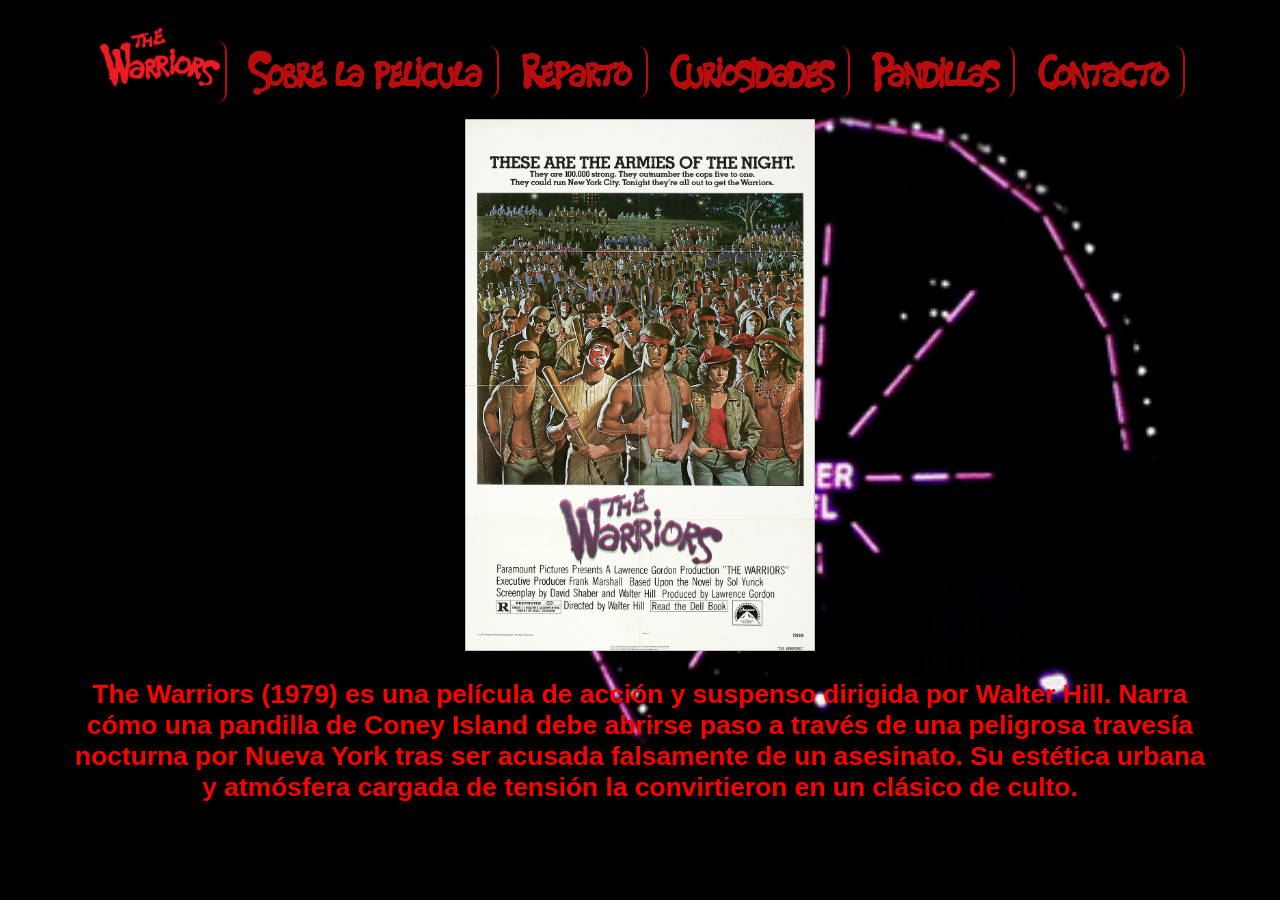
<file: index.html>
<!DOCTYPE html>
<html lang="es">
<head>
    <meta charset="UTF-8">
    <title>The warriors 1979</title>

    <link rel="icon" type="image/png" href="./Icons/the-warriors-seeklogo.png">
    
    <link rel="stylesheet" href="./css/Fondo.css">
    <link rel="stylesheet" href="./css/General.css">
    <link rel="stylesheet" href="./css/Vinculos.css">
    <link rel="stylesheet" href="./css/Fuente.css">

</head>
<body class="index">
        <header>
        <nav>
            <a class="home" href="./index.html"><img src="./Icons/the-warriors-seeklogo.png" alt="warriors" title="Home" height= "60px" /></a>
            <a href="./Sobre_la_pelicula.html">Sobre la pelicula</a>
            <a href="./Page/reparto.html">Reparto</a>
            <a href="./Page/Curiosidades.html">Curiosidades</a>
            <a href="./Page/Pandillas.html">Pandillas</a>
            <a href="./Page/Contacto.html">Contacto</a>
        </nav>
    </header>
   <main class="portada">
<figure>
    <img src="./img/Portada.jpg"alt="the warriors"/>
      <figcaption>
       The Warriors (1979) es una película de acción y suspenso dirigida por <strong>Walter Hill</strong>. Narra cómo una pandilla de Coney Island debe abrirse paso a través de una peligrosa travesía nocturna por Nueva York tras ser acusada falsamente de un asesinato. Su estética urbana y atmósfera cargada de tensión la convirtieron en un clásico de culto.
      </figcaption>
      </figure>
    
    
    </main>

</body>

</html>
</file>
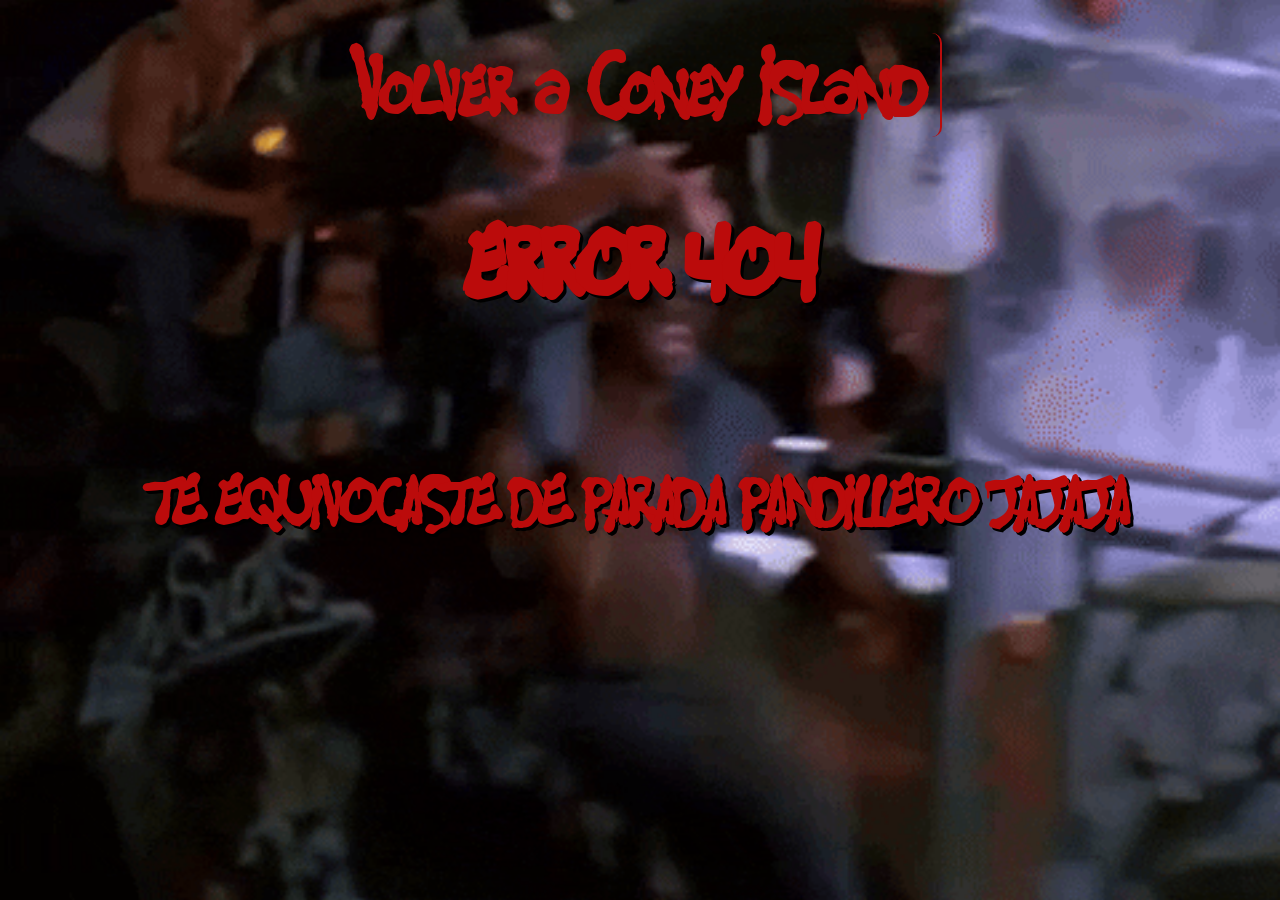
<file: error 404.html>
<!DOCTYPE html>
<html lang="es">
<head>
    <meta charset="UTF-8">
    <title>The Warriors - Error 404</title>
    
    <link rel="icon" type="image/png" href="../Icons/the-warriors-seeklogo.png">

    <link rel="stylesheet" href="./css/General.css">
    <link rel="stylesheet" href="./css/Fuente.css">
    <link rel="stylesheet" href="./css/Fondo.css">
    <link rel="stylesheet" href="./css/Vinculos.css">
</head>
<body class="error"> 
    <header>
        <nav>
            <a href="./index.html">Volver a Coney Island</a>

        </nav>
    </header>

    <h1 >ERROR 404</h1>

    <main>
        
        <div class="frase-error">
            <p >TE EQUIVOCASTE DE PARADA PANDILLERO JAJAJA</p>
        </div>
    </main>

</body>
</html>
</file>
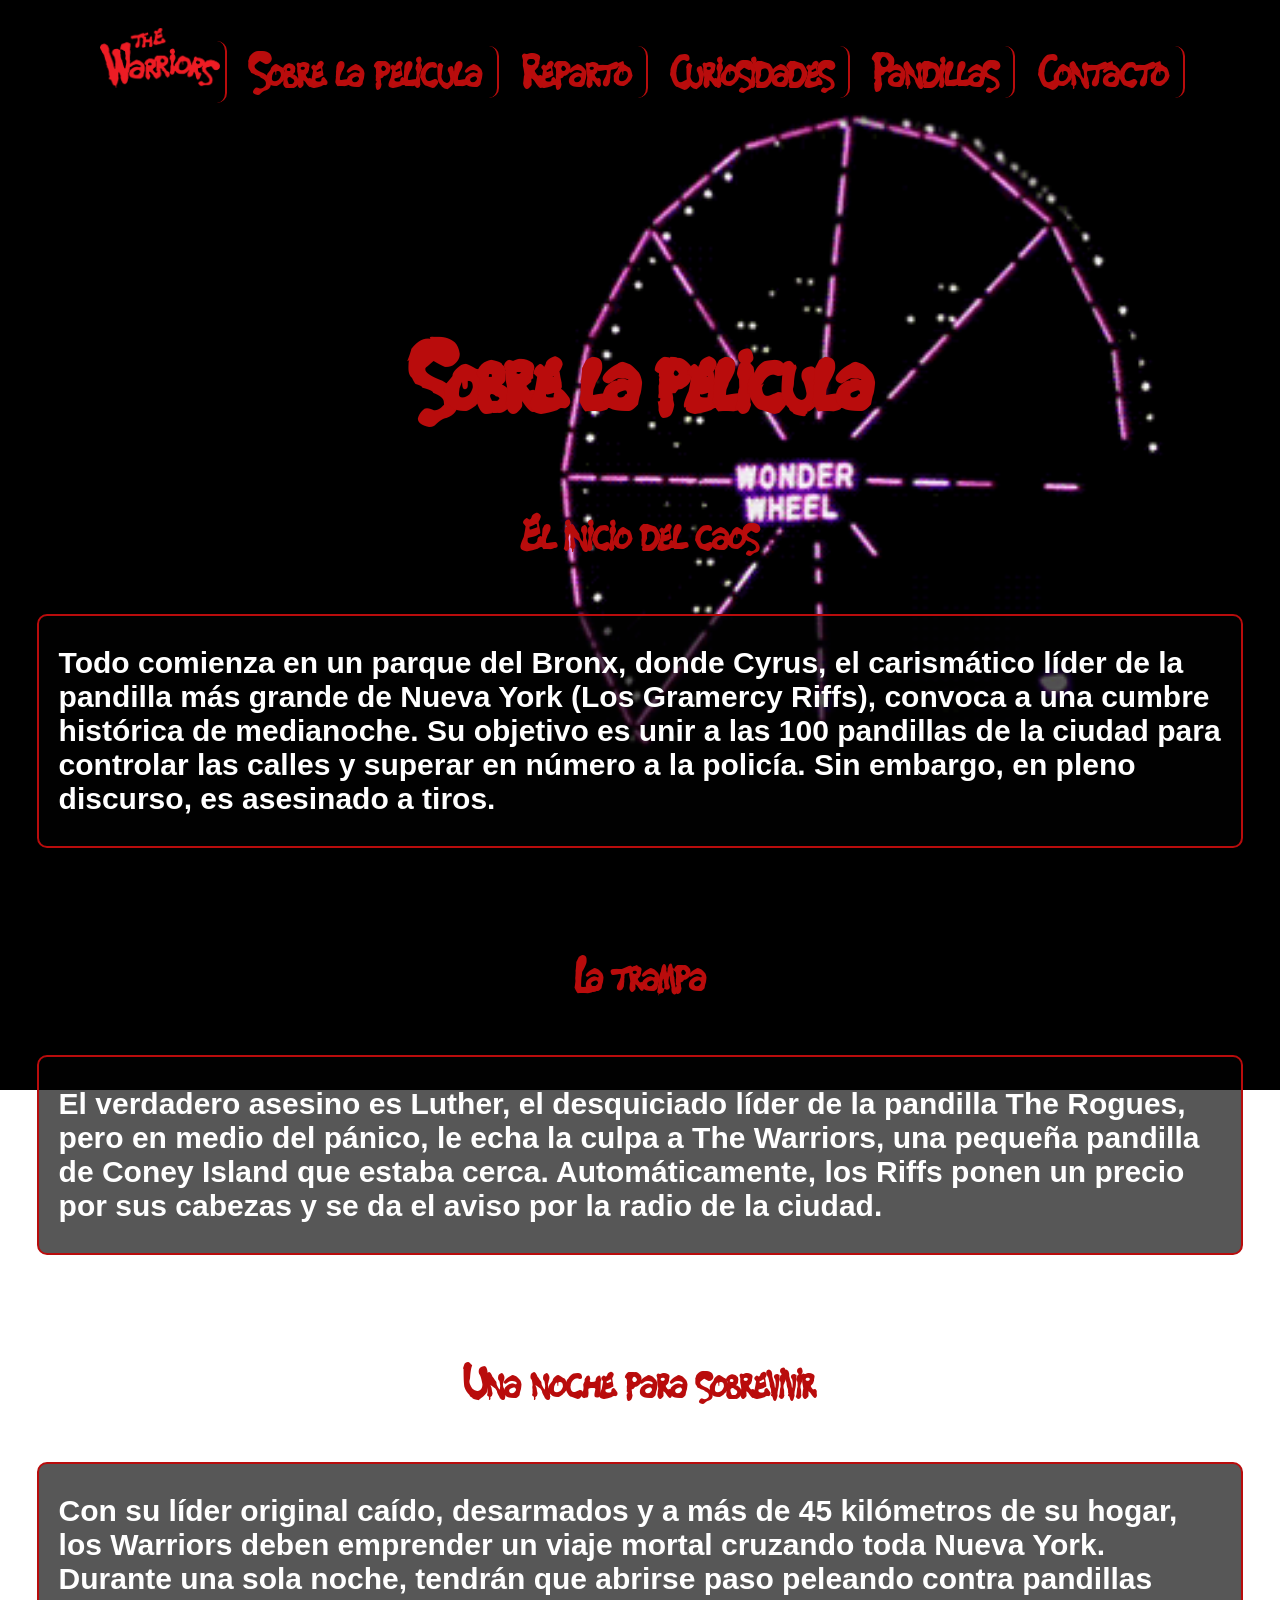
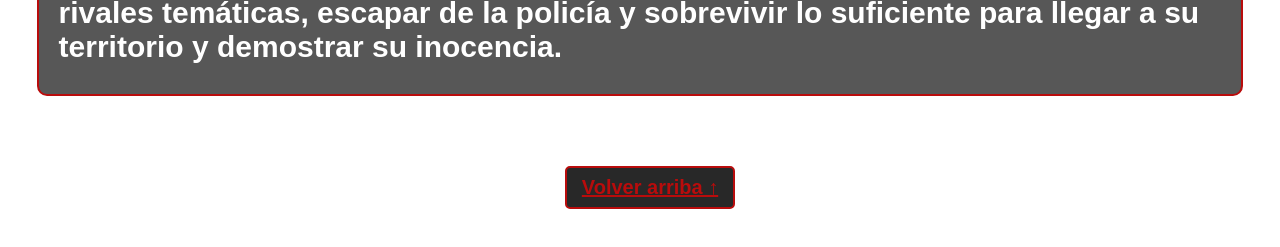
<file: Sobre_la_pelicula.html>
<!DOCTYPE html>
<html lang="es">
<head>
    <meta charset="UTF-8">
    <title>Sobre la pelicula</title>
    
    <link rel="icon" type="image/png" href="./Icons/the-warriors-seeklogo.png">
    
    <link rel="stylesheet" href="css/General.css">
    <link rel="stylesheet" href="css/Vinculos.css"> 
    <link rel="stylesheet" href="css/Fondo.css"> 
    <link rel="stylesheet" href="css/Fuente.css">
</head>
<body  id="arriba" class="sobre-la-pelicula">
    <header class="barra">
        <nav>  
            <a class="home" href="./index.html"><img src="./Icons/the-warriors-seeklogo.png" alt="warriors" title="Home" height= "60px" /></a>  
            <a href="./Sobre_la_pelicula.html">Sobre la pelicula</a>
            <a href="./Page/reparto.html">Reparto</a>
            <a href="./Page/Curiosidades.html">Curiosidades</a>
            <a href="./Page/Pandillas.html">Pandillas</a>
            <a href="./Page/Contacto.html">Contacto</a>
        </nav>

        <iframe data-testid="embed-iframe" style="border-radius:12px" src="https://open.spotify.com/embed/playlist/4K9Ky0zs8RF0v8mo9aN4bH?utm_source=generator&theme=1&autoplay=1" width="100%" height="150" frameBorder="0" allowfullscreen="" allow="autoplay; clipboard-write; encrypted-media; fullscreen; picture-in-picture" loading="lazy"></iframe>

    </header>
    <h1>Sobre la pelicula</h1>

    <main>
       <section > 
            <div class="subtitulos">
                <p>El inicio del caos</p>
            </div>
        
            <div class="horizontal">
                <p>Todo comienza en un parque del Bronx, donde Cyrus, el carismático líder de la pandilla más grande de Nueva York (Los Gramercy Riffs), convoca a una cumbre histórica de medianoche. Su objetivo es unir a las 100 pandillas de la ciudad para controlar las calles y superar en número a la policía. Sin embargo, en pleno discurso, es asesinado a tiros.</p>
            </div>
        </section>
        
        <section class="sinopsis">
            <div class="subtitulos">
                <p>La trampa</p>
            </div>
        
            <div class="horizontal">
                <p>El verdadero asesino es Luther, el desquiciado líder de la pandilla The Rogues, pero en medio del pánico, le echa la culpa a The Warriors, una pequeña pandilla de Coney Island que estaba cerca. Automáticamente, los Riffs ponen un precio por sus cabezas y se da el aviso por la radio de la ciudad.</p>
            </div>
        </section>

        <section class="sinopsis">
            <div class="subtitulos">
                <p>Una noche para sobrevivir</p>
            </div>

            <div class="horizontal">
                <p>Con su líder original caído, desarmados y a más de 45 kilómetros de su hogar, los Warriors deben emprender un viaje mortal cruzando toda Nueva York. Durante una sola noche, tendrán que abrirse paso peleando contra pandillas rivales temáticas, escapar de la policía y sobrevivir lo suficiente para llegar a su territorio y demostrar su inocencia.</p>
            </div>
        </section>    
    </main>
<footer>
    
    <div class="subir">
        <a href="#arriba">Volver arriba ↑</a>
    </div>
</footer>
</body>
</html>
</file>
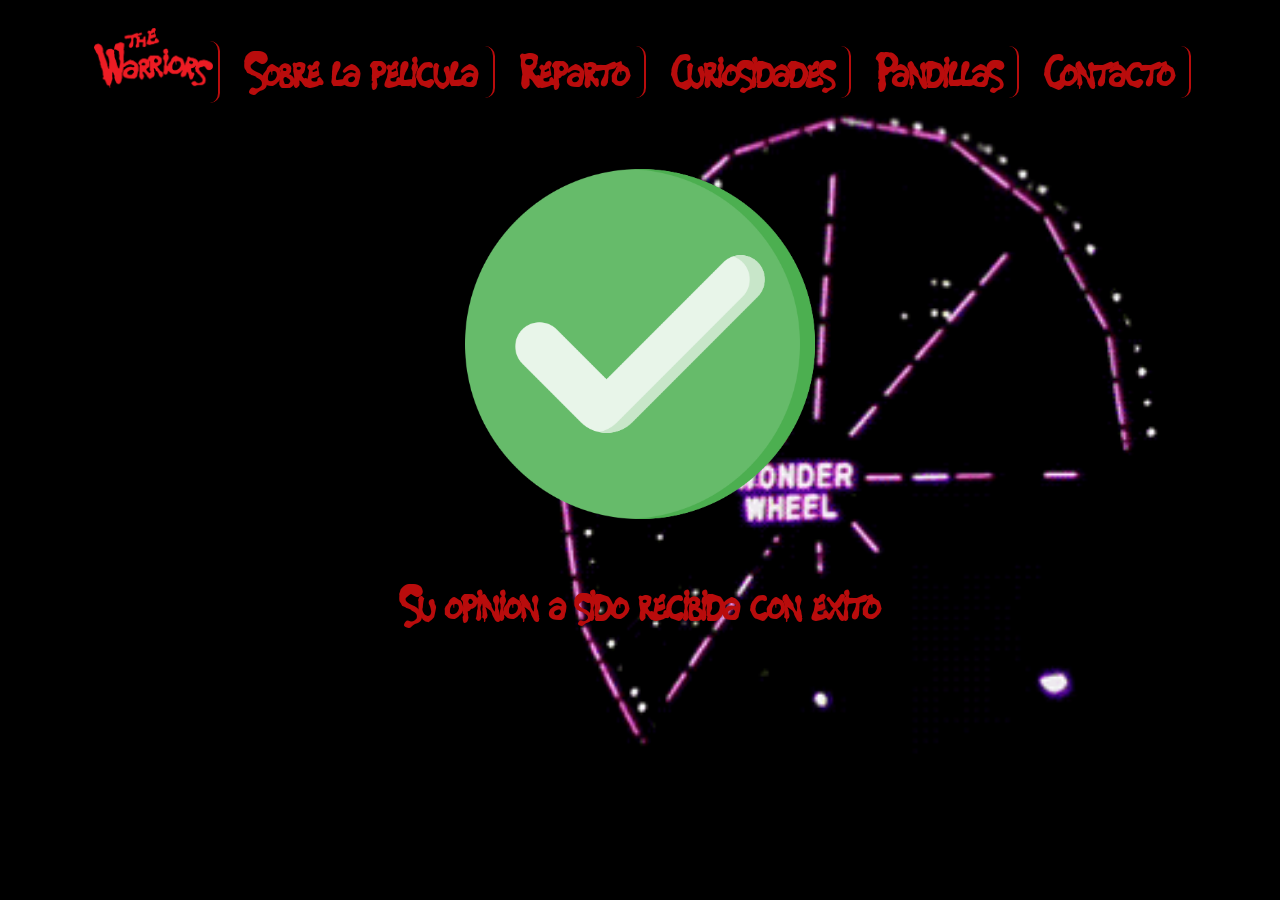
<file: Page/Confirmacion.html>
<!DOCTYPE htlm>
<html lang="es">

<head>
    <title>Confirmacion</title>
    <meta charset="UTF-8">
    <link rel="icon" type="image/png" href="../Icons/the-warriors-seeklogo.png">


    <link rel="stylesheet" href="../css/Fondo.css">
    <link rel="stylesheet" href="../css/Fuente.css">
    <link rel="stylesheet" href="../css/General.css">
    <link rel="stylesheet" href="../css/Vinculos.css">
    
</head>

<body class="contacto">
    <header>
        <nav>  
        <a class="home" href="../index.html"><img src="../Icons/the-warriors-seeklogo.png" alt="warriors" title="Home" height= "60px" /></a>
        <a href="../Sobre_la_pelicula.html">Sobre la pelicula</a>
        <a href="../Page/reparto.html">Reparto</a>
        <a href="../Page/Curiosidades.html">Curiosidades</a>
        <a href="../Page/Pandillas.html">Pandillas</a>
        <a href="../Page/Contacto.html">Contacto</a> 
        </nav>

    </header>

    <main class="section">
        <section>
            <img src="../Icons/verificado.png" alt="Confirmacion">

            <p class="confirmacion">Su opinion a sido recibida con exito</p>
        </section>
    </main>
</body>
</html>
</file>
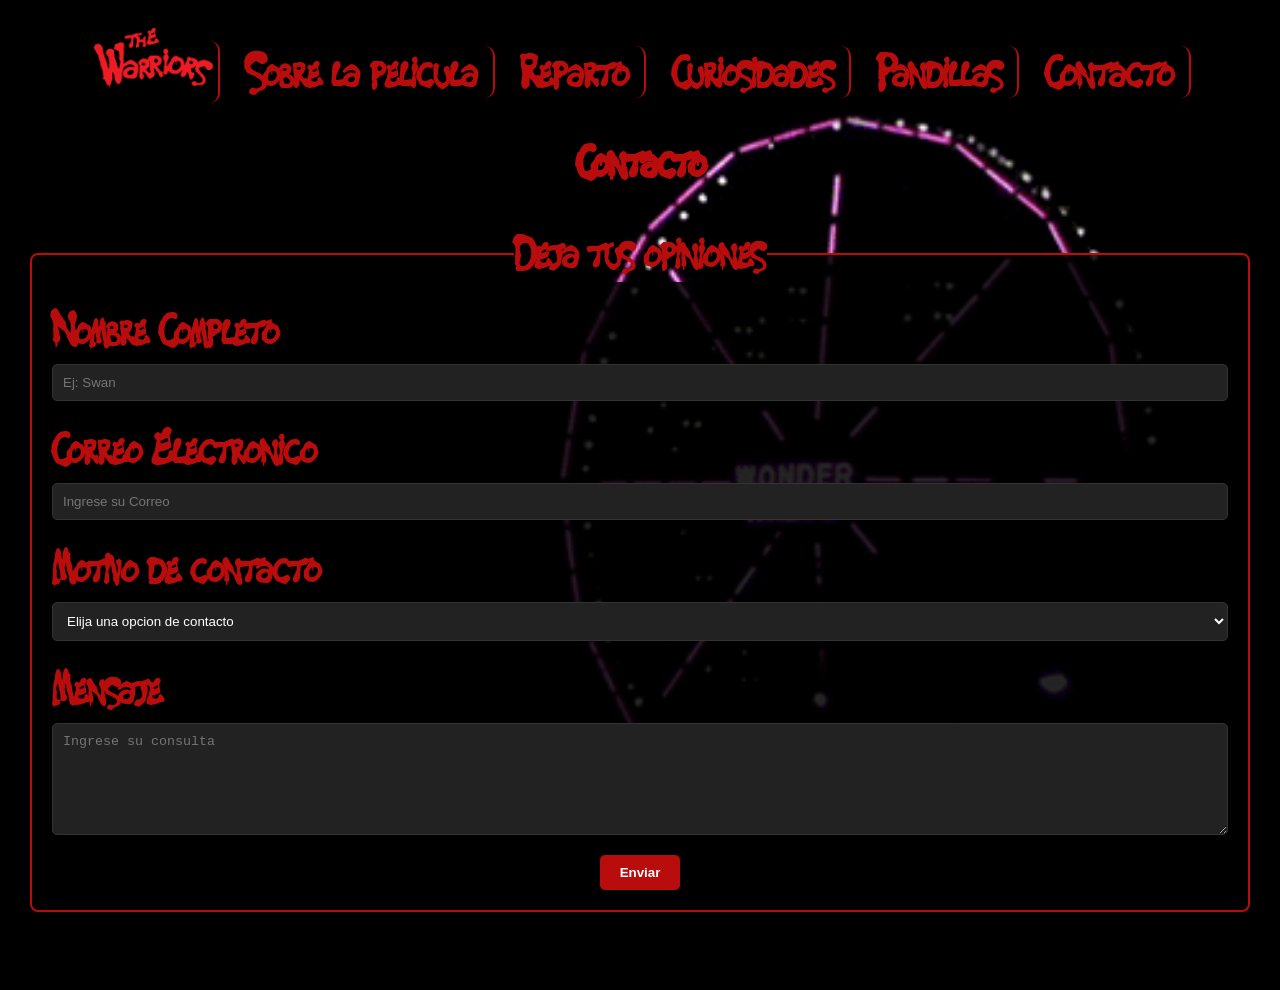
<file: Page/Contacto.html>
<!DOCTYPE htlm>
<html lang="es">

<head>
    <title>Contacto</title>
    <meta charset="UTF-8">
    <link rel="icon" type="image/png" href="../Icons/the-warriors-seeklogo.png">


    <link rel="stylesheet" href="../css/Fondo.css">
    <link rel="stylesheet" href="../css/Fuente.css">
    <link rel="stylesheet" href="../css/General.css">
    <link rel="stylesheet" href="../css/Vinculos.css">
    
</head>

<body class="contacto">
    <header>
        <nav>  
        <a class="home" href="../index.html"><img src="../Icons/the-warriors-seeklogo.png" alt="warriors" title="Home" height= "60px" /></a>
        <a href="../Sobre_la_pelicula.html">Sobre la pelicula</a>
        <a href="../Page/reparto.html">Reparto</a>
        <a href="../Page/Curiosidades.html">Curiosidades</a>
        <a href="../Page/Pandillas.html">Pandillas</a>
        <a href="../Page/Contacto.html">Contacto</a> 
        </nav>

        
    </header>
    <h1>Contacto</h1>
    <form action="../Page/Confirmacion.html">
    
    <main>
        <fieldset class="transparencia">
            <legend class="contacto">Deja tus opiniones</legend>
            <div class="input">
                <label for="nombre">Nombre Completo</label>
                <input minlength="2" maxlength="25"   type="text" id="Nombre" name="nombre_usuario" placeholder="Ej: Swan" required >
            </div>
            <div class="input">
                <label for="nombre">Correo Electronico</label>
                <input type="text" id="email" name="email" placeholder="Ingrese su Correo">
            </div>
             <div class="input">
                <label for="contacto">Motivo de contacto</label>

                <select name="contacto" id="Motivo_de_contacto">
                <option value=""disabled selected>Elija una opcion de contacto</option>
                <option value="Sugerencia">Aportar una curiosidad</option>
                <option value="error">Reportar error en la web</option>
                <option value="unirse">Unirse a los Warriors</option>
                </select>
                    
            </div>
            <div class="input"> 
                <label for="mensaje">Mensaje </label>
                <textarea name="mensaje_usuario" id="mensaje" rows="6" placeholder="Ingrese su consulta"></textarea>
            </div>
            <div class="botones"> 
             <input type="submit" value="Enviar">   
            </div>
        </fieldset>
    </form>    
    </main>

</body>
</html>
</file>
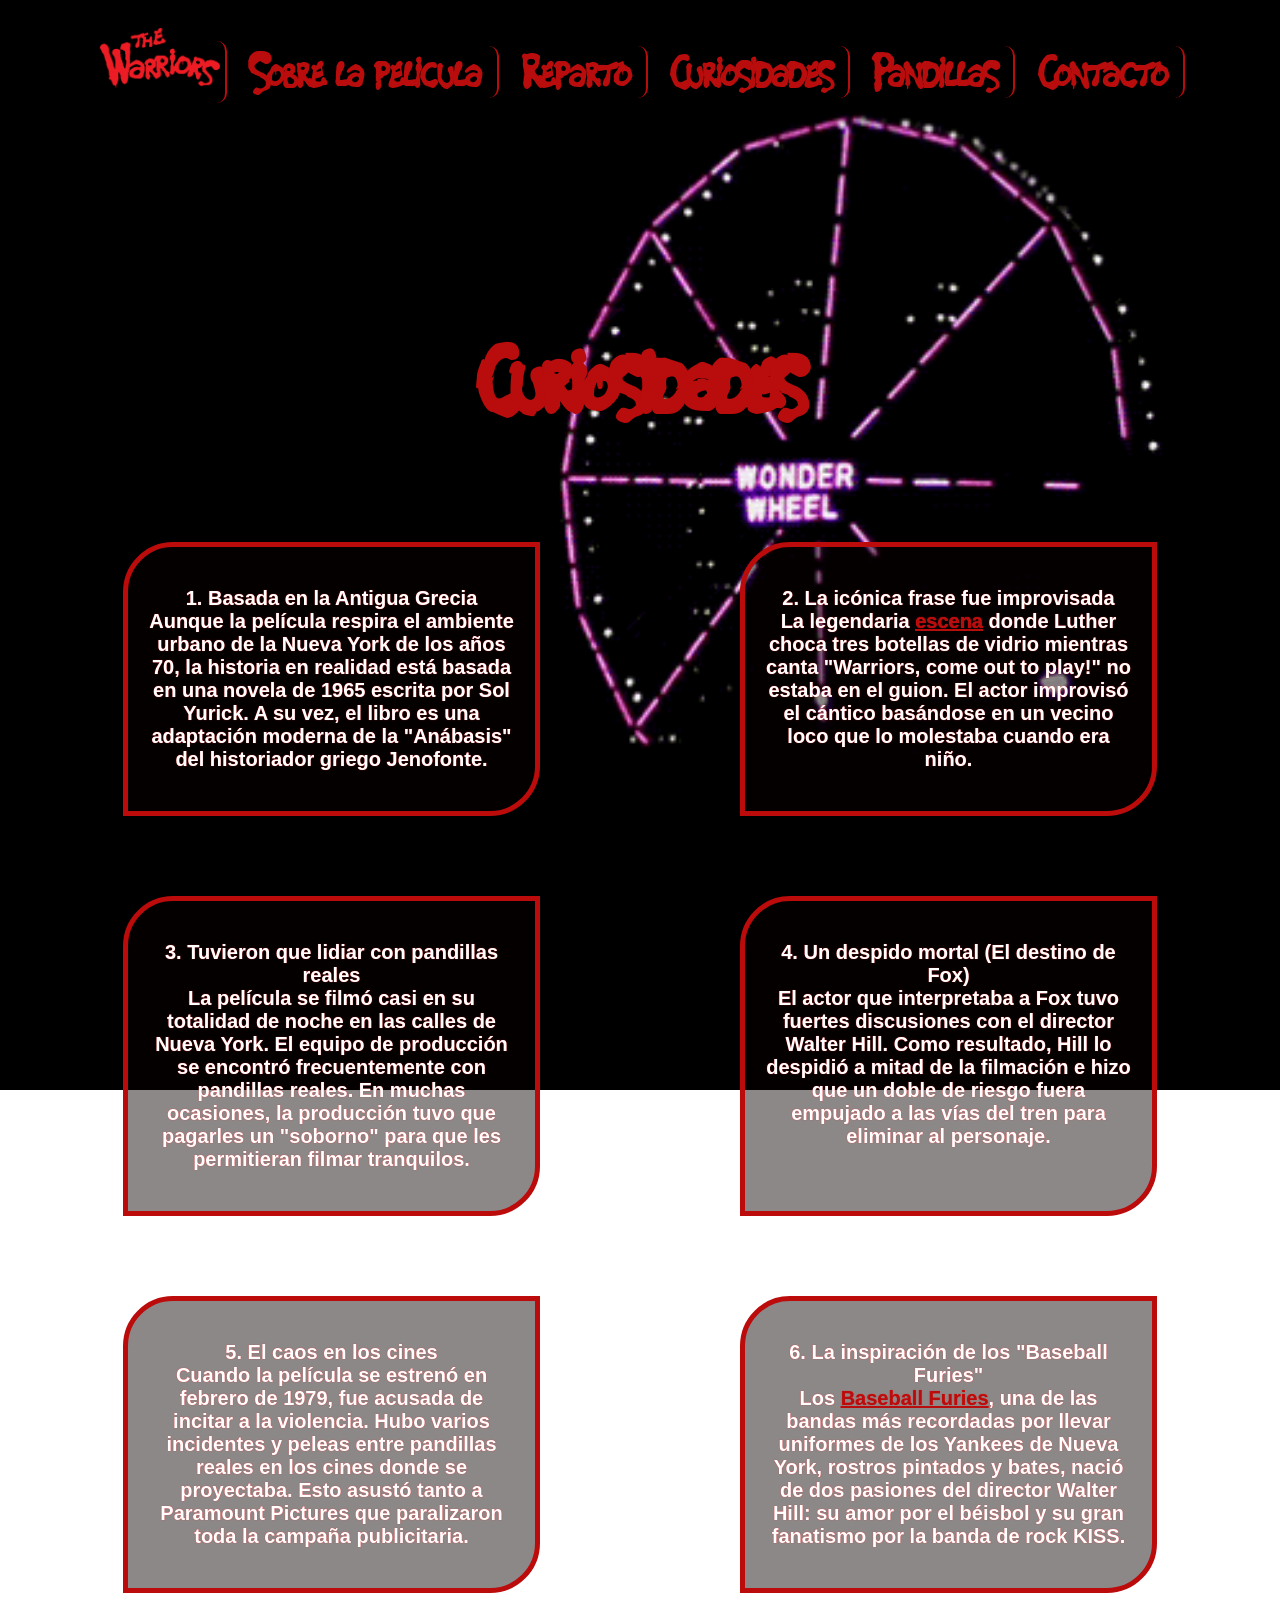
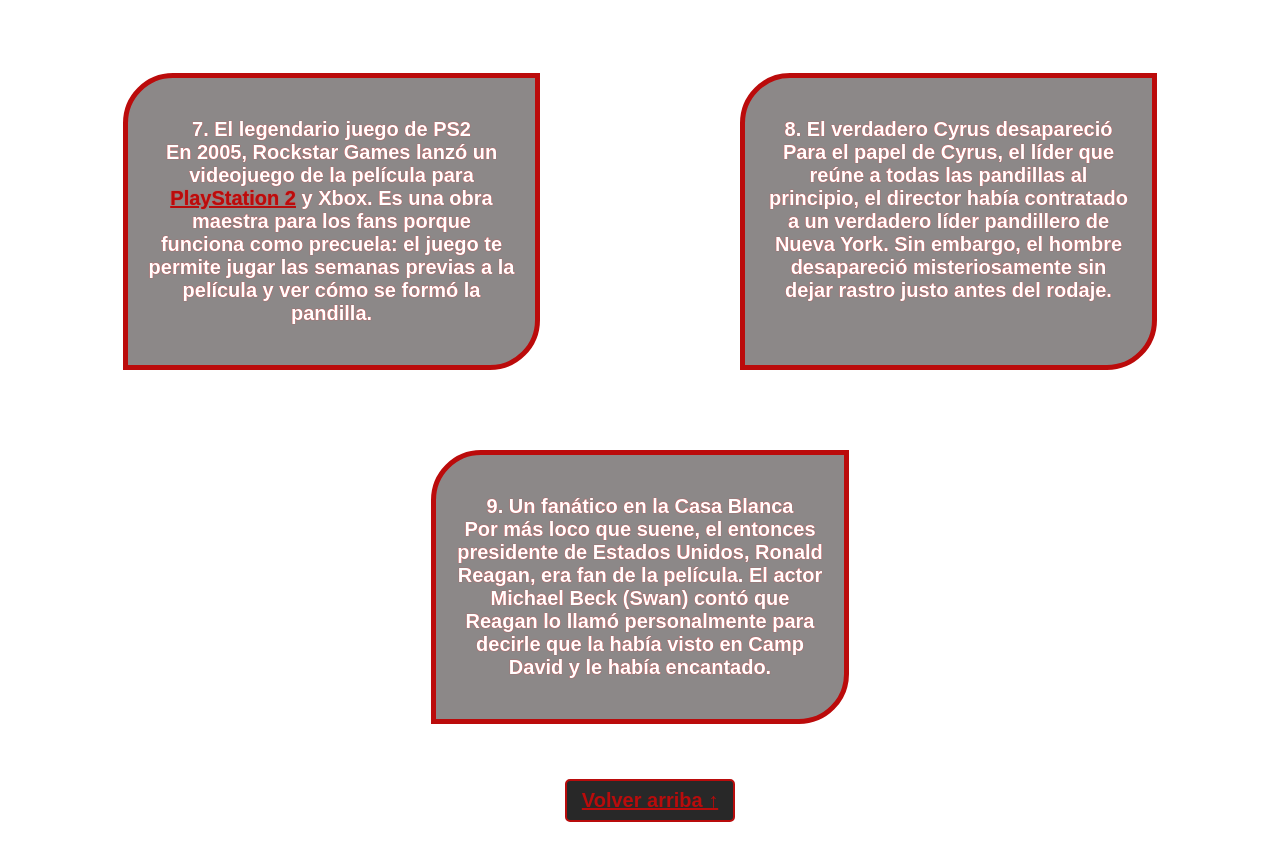
<file: Page/Curiosidades.html>
<!DOCTYPE html>
<html lang="es">
<head>
    <meta charset="UTF-8">
    <title>Curiosidades</title>
    
  
    <link rel="icon" type="image/png" href="../Icons/the-warriors-seeklogo.png">

    
    <link rel="stylesheet" href="../css/General.css">
    <link rel="stylesheet" href="../css/Fuente.css">
    <link rel="stylesheet" href="../css/Fondo.css">
    <link rel="stylesheet" href="../css/Vinculos.css">
</head>
<body id="arriba" class="curiosidades">

    <header>
    <nav> 
        <a class="home" href="../index.html"><img src="../Icons/the-warriors-seeklogo.png" alt="warriors" title="Home" height= "60px" /></a>
        <a href="../Sobre_la_pelicula.html">Sobre la pelicula</a>
        <a href="../Page/reparto.html">Reparto</a>
        <a href="../Page/Curiosidades.html">Curiosidades</a>
        <a href="../Page/Pandillas.html">Pandillas</a>
        <a href="../Page/Contacto.html">Contacto</a> 
    </nav>
    <iframe data-testid="embed-iframe" style="border-radius:12px" src="https://open.spotify.com/embed/playlist/4K9Ky0zs8RF0v8mo9aN4bH?utm_source=generator&theme=1&autoplay=1" width="100%" height="150" frameBorder="0" allowfullscreen="" allow="autoplay; clipboard-write; encrypted-media; fullscreen; picture-in-picture" loading="lazy"></iframe>
</header>
    <h1>Curiosidades</h1>

    
    <main class="tarjetas">
       <article class="curiosidad">
            <p><strong>1. Basada en la Antigua Grecia</strong><br>
            Aunque la película respira el ambiente urbano de la Nueva York de los años 70, la historia en realidad está basada en una novela de 1965 escrita por Sol Yurick. A su vez, el libro es una adaptación moderna de la "Anábasis" del historiador griego Jenofonte.</p>
        </article>

         <article class="curiosidad">
        <p><strong>2. La icónica frase fue improvisada</strong><br>
        La legendaria <a href="https://www.youtube.com/watch?v=YeEbtiruH2Q">escena</a> donde Luther choca tres botellas de vidrio mientras canta "Warriors, come out to play!" no estaba en el guion. El actor improvisó el cántico basándose en un vecino loco que lo molestaba cuando era niño.</p>
         </article>

        <article class="curiosidad">
        <p><strong>3. Tuvieron que lidiar con pandillas reales</strong><br>
        La película se filmó casi en su totalidad de noche en las calles de Nueva York. El equipo de producción se encontró frecuentemente con pandillas reales. En muchas ocasiones, la producción tuvo que pagarles un "soborno" para que les permitieran filmar tranquilos.</p>
         </article>   
        
        <article class="curiosidad">
        <p><strong>4. Un despido mortal (El destino de Fox)</strong><br>
        El actor que interpretaba a Fox tuvo fuertes discusiones con el director Walter Hill. Como resultado, Hill lo despidió a mitad de la filmación e hizo que un doble de riesgo fuera empujado a las vías del tren para eliminar al personaje.</p>
         </article>

        <article class="curiosidad">
        <p><strong>5. El caos en los cines</strong><br>
        Cuando la película se estrenó en febrero de 1979, fue acusada de incitar a la violencia. Hubo varios incidentes y peleas entre pandillas reales en los cines donde se proyectaba. Esto asustó tanto a Paramount Pictures que paralizaron toda la campaña publicitaria.</p>
         </article>    

        <article class="curiosidad">
        <p><strong>6. La inspiración de los "Baseball Furies"</strong><br>
        Los <a href="https://www.youtube.com/watch?v=08zSrQ1q0Qs">Baseball Furies</a>, una de las bandas más recordadas por llevar uniformes de los Yankees de Nueva York, rostros pintados y bates, nació de dos pasiones del director Walter Hill: su amor por el béisbol y su gran fanatismo por la banda de rock KISS.</p>
         </article>  
        
       <article class="curiosidad">
        <p><strong>7. El legendario juego de PS2</strong><br>
        En 2005, Rockstar Games lanzó un videojuego de la película para <a href="https://www.youtube.com/watch?v=2kjFVBlo6-s">PlayStation 2</a> y Xbox. Es una obra maestra para los fans porque funciona como precuela: el juego te permite jugar las semanas previas a la película y ver cómo se formó la pandilla.</p>
        </article>

       <article class="curiosidad">
        <p><strong>8. El verdadero Cyrus desapareció</strong><br>
        Para el papel de Cyrus, el líder que reúne a todas las pandillas al principio, el director había contratado a un verdadero líder pandillero de Nueva York. Sin embargo, el hombre desapareció misteriosamente sin dejar rastro justo antes del rodaje.</p>
        </article>
        
       <article class="curiosidad">
        <p><strong>9. Un fanático en la Casa Blanca</strong><br>
        Por más loco que suene, el entonces presidente de Estados Unidos, Ronald Reagan, era fan de la película. El actor Michael Beck (Swan) contó que Reagan lo llamó personalmente para decirle que la había visto en Camp David y le había encantado.</p>
        </article>
    </main>
<footer>
    
    <div class="subir">
        <a href="#arriba">Volver arriba ↑</a>
    </div>
</footer>
</body>
</html>
</file>
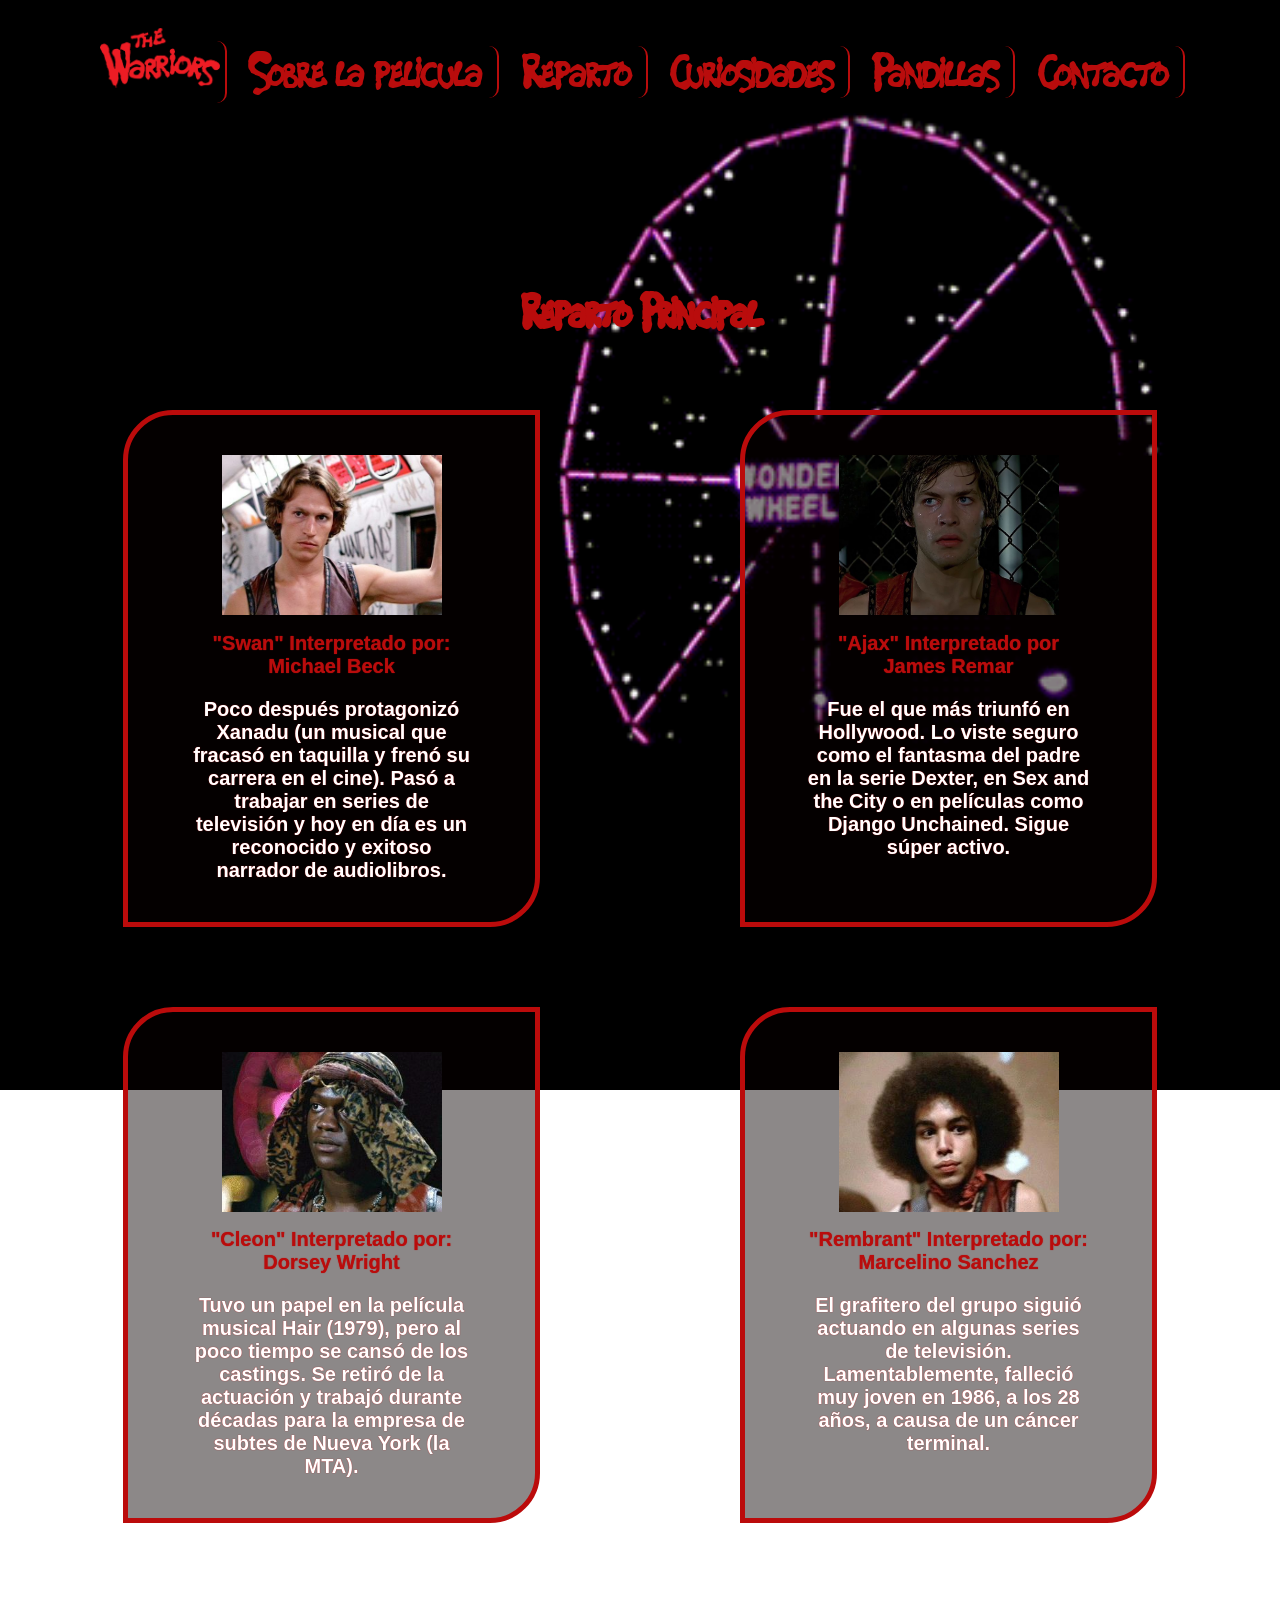
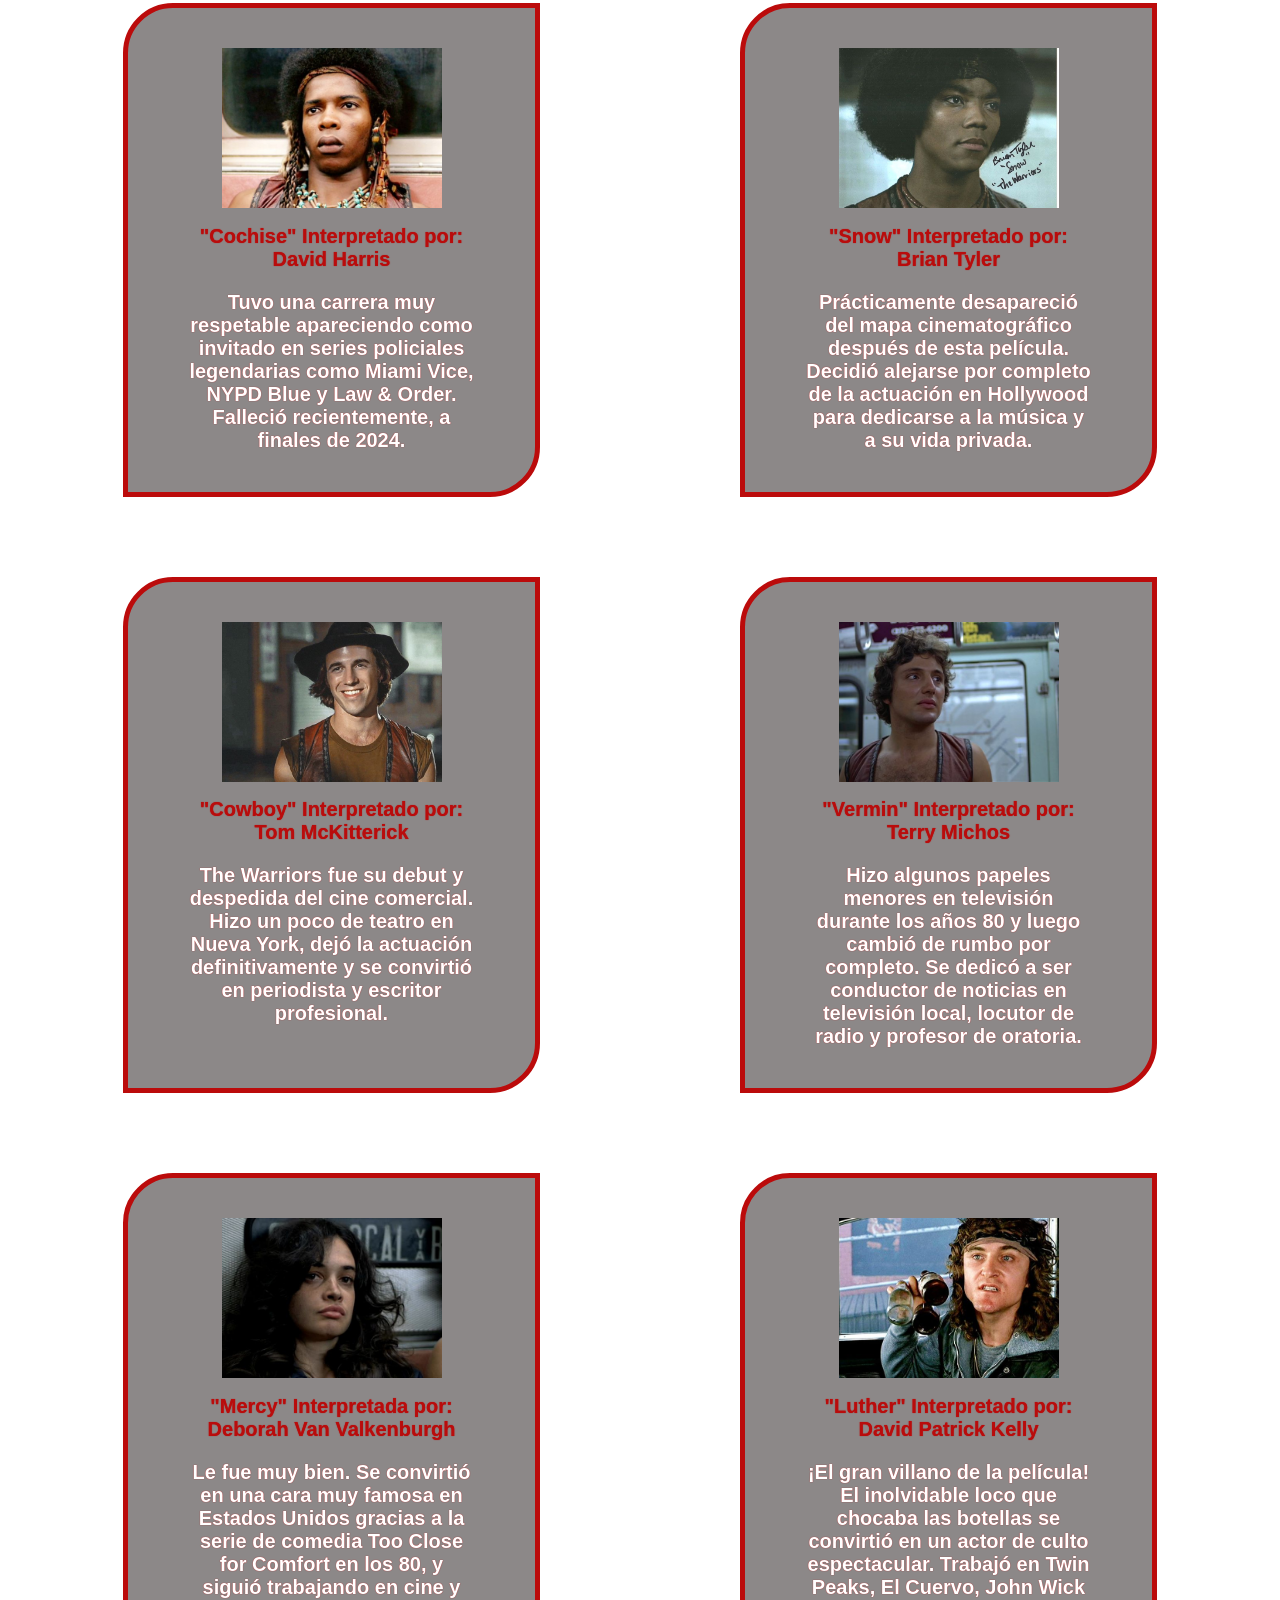
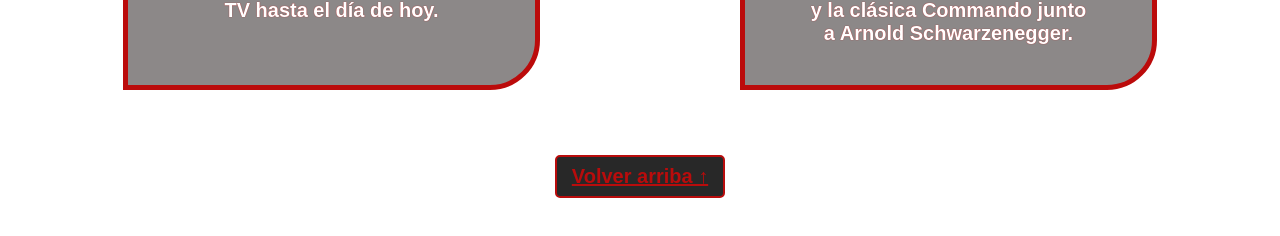
<file: Page/reparto.html>
<!DOCTYPE htlm>
<html lang="es">

<head>
    <title> Reparto </title>

    <link rel="icon" type="image/png" href="../Icons/the-warriors-seeklogo.png">

    <link rel="stylesheet" href="../css/Fuente.css">
    <link rel="stylesheet" href="../css/General.css">
    <link rel="stylesheet" href="../css/Vinculos.css">
    <link rel="stylesheet" href="../css/Fondo.css">

   <nav> 
        <a class="home" href="../index.html"><img src="../Icons/the-warriors-seeklogo.png" alt="warriors" title="Home" height= "60px" /></a>
        <a href="../Sobre_la_pelicula.html">Sobre la pelicula</a>
        <a href="../Page/reparto.html">Reparto</a>
        <a href="../Page/Curiosidades.html">Curiosidades</a>
        <a href="../Page/Pandillas.html">Pandillas</a>
        <a href="../Page/Contacto.html">Contacto</a> 
    </nav>
<iframe data-testid="embed-iframe" style="border-radius:12px" src="https://open.spotify.com/embed/playlist/4K9Ky0zs8RF0v8mo9aN4bH?utm_source=generator&theme=1&autoplay=1" width="100%" height="150" frameBorder="0" allowfullscreen="" allow="autoplay; clipboard-write; encrypted-media; fullscreen; picture-in-picture" loading="lazy"></iframe>

</head>

<p>
    <h1>Reparto Principal</h1>
</p>

<body  id="arriba" class="reparto"> 
<section class="tarjetas">

    <article class="actores">
    <figure>
            <img src="../Reparto/Michael Beck.jpg"alt="Swan"/>

            <figcaption><h2>"Swan" Interpretado por: Michael Beck </h2>
                <p></p>
                Poco después protagonizó Xanadu (un musical que fracasó en taquilla y frenó su carrera en el cine). Pasó a trabajar en series de televisión y hoy en día es un reconocido y exitoso narrador de audiolibros.
            </figcaption>
        </figure>
    </article>
    
    <article class="actores">
        <figure>
            <img src="../Reparto/Ajax - The Warriors.jpg" >
            <figcaption> <h2>"Ajax" Interpretado por James Remar </h2>
                <p></p>
                Fue el que más triunfó en Hollywood. Lo viste seguro como el fantasma del padre en la serie Dexter, en Sex and the City o en películas como Django Unchained. Sigue súper activo.
                </figcaption>
            
        </figure>
    
    </article>

    <article class="actores">
        <figure>
            <img src="../Reparto/Cine.jpg" >
            <figcaption><h2>"Cleon" Interpretado por: Dorsey Wright </h2>
                <p></p>
                Tuvo un papel en la película musical Hair (1979), pero al poco tiempo se cansó de los castings. Se retiró de la actuación y trabajó durante décadas para la empresa de subtes de Nueva York (la MTA).
            </figcaption>
        </figure>
    </article>

    <article class="actores">
       <figure>
            <img src="../Reparto/descarga (4).jpg">
           <figcaption> <h2>"Rembrant" Interpretado por: Marcelino Sanchez </h2>
            <p></p>
            El grafitero del grupo siguió actuando en algunas series de televisión. Lamentablemente, falleció muy joven en 1986, a los 28 años, a causa de un cáncer terminal.
           </figcaption> 
            
        </figure>
    </article>

    <article class="actores">
        <figure>
            <img src="../Reparto/Snow.jpg" >
            <figcaption> <h2> "Cochise" Interpretado por: David Harris </h2>
                <p></p>
                Tuvo una carrera muy respetable apareciendo como invitado en series policiales legendarias como Miami Vice, NYPD Blue y Law & Order. Falleció recientemente, a finales de 2024.
             </figcaption>
        </figure>  
    </article>

    <article class="actores">
        <figure>
            <img src="../Reparto/The Warriors _snow_.jpg">
            <figcaption><h2> "Snow" Interpretado por: Brian Tyler </h2>
                <p></p>
                Prácticamente desapareció del mapa cinematográfico después de esta película. Decidió alejarse por completo de la actuación en Hollywood para dedicarse a la música y a su vida privada.
            </figcaption>
        </figure>
    </article>

    <article class="actores">
        <figure>
            <img src="../Reparto/descarga (2).jpg" >
            <figcaption><h2>"Cowboy" Interpretado por: Tom McKitterick </h2>
                <p></p>
                The Warriors fue su debut y despedida del cine comercial. Hizo un poco de teatro en Nueva York, dejó la actuación definitivamente y se convirtió en periodista y escritor profesional.
            </figcaption>
        </figure>
    </article>

    <article class="actores">
        <figure>
        <img src="../Reparto/descarga (3).jpg" >
       <figcaption><h2> "Vermin" Interpretado por: Terry Michos</h2>
        <p></p>
        Hizo algunos papeles menores en televisión durante los años 80 y luego cambió de rumbo por completo. Se dedicó a ser conductor de noticias en televisión local, locutor de radio y profesor de oratoria.
       </figcaption>
       </figure>
    </article>

    <article class="actores">
        <figure>
            <img src="../Reparto/Mercy- The Lost Boys.jpg" >
           <figcaption> <h2> "Mercy" Interpretada por: Deborah Van Valkenburgh</h2>
            <p></p>
            Le fue muy bien. Se convirtió en una cara muy famosa en Estados Unidos gracias a la serie de comedia Too Close for Comfort en los 80, y siguió trabajando en cine y TV hasta el día de hoy.
           </figcaption>
        </figure>
   
    </article>

    <article class="actores">
        <figure>
            <img src="../Reparto/1979 The Warriors.jpg" >
          <figcaption> <h2> "Luther" Interpretado por: David Patrick Kelly</h2>
            <p></p>
            ¡El gran villano de la película! El inolvidable loco que chocaba las botellas se convirtió en un actor de culto espectacular. Trabajó en Twin Peaks, El Cuervo, John Wick y la clásica Commando junto a Arnold Schwarzenegger.
          </figcaption>
        </figure>   
    </article>
    
<footer>
    
    <div class="subir">
        <a href="#arriba">Volver arriba ↑</a>
    </div>
</footer>
</body>

</html>
</file>
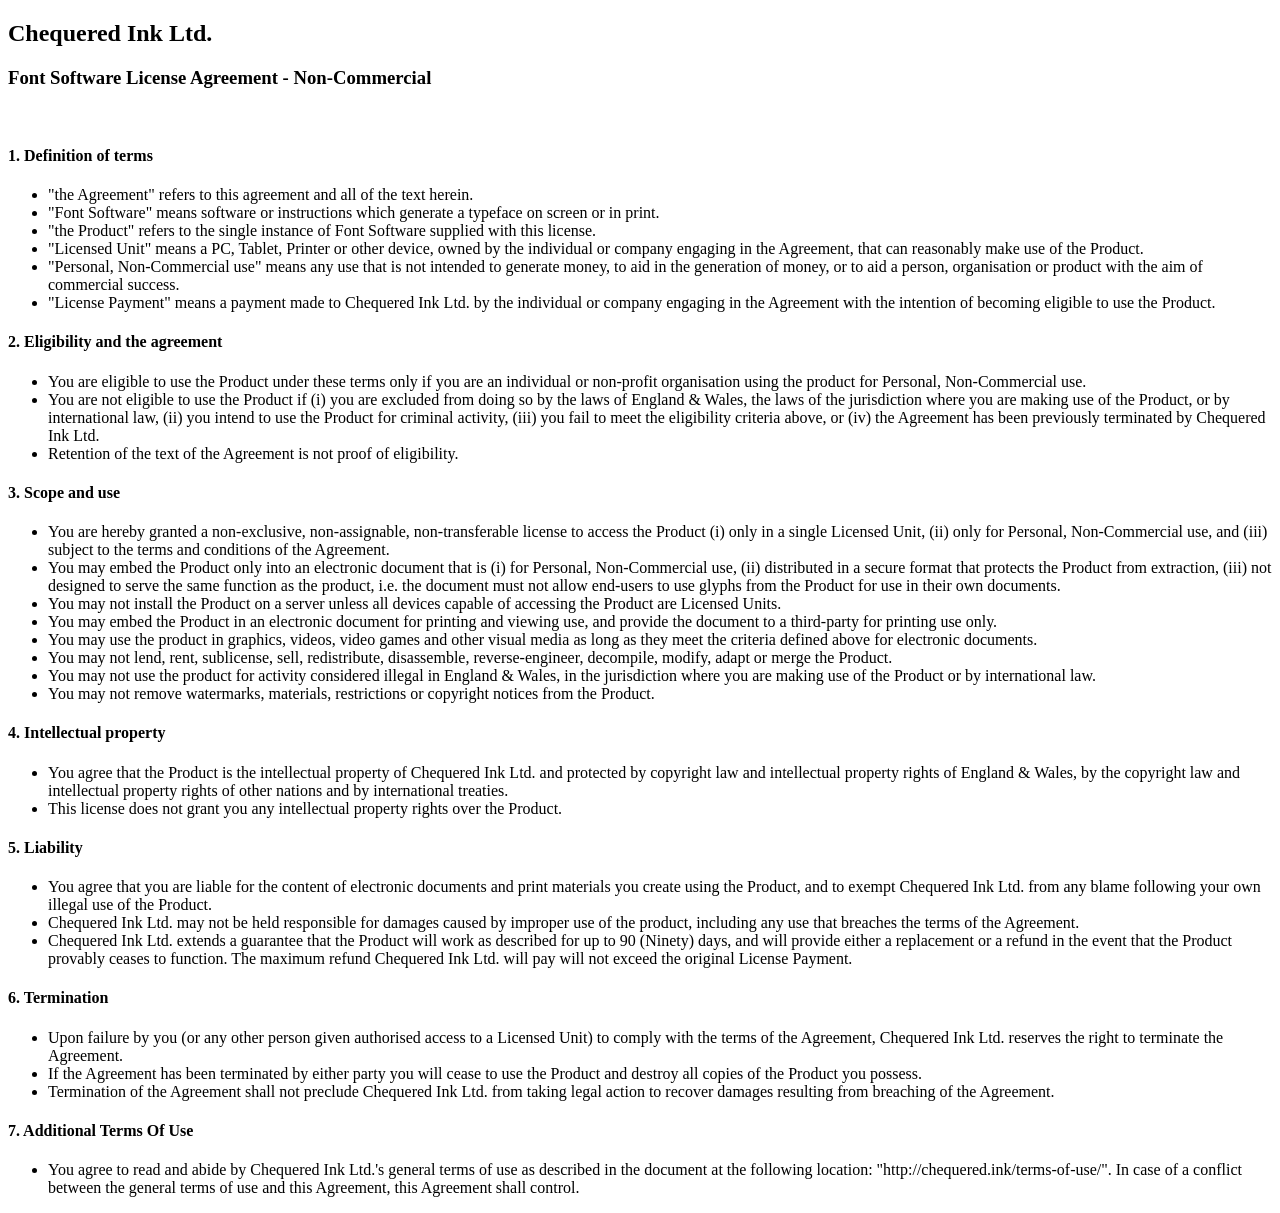
<file: Fuentes/mersey_cowboy/FSLA_NonCommercial_License.html>
<!DOCTYPE html>
<html>
<head>
<title>Font Software License Agreement - Non-Commercial</title>
</head>
<body>
<h2>Chequered Ink Ltd.</h2>
<h3>Font Software License Agreement - Non-Commercial</h3><br/>
<h4>1. Definition of terms</h4>
<ul>
<li>"the Agreement" refers to this agreement and all of the text herein.</li>
<li>"Font Software" means software or instructions which generate a typeface on screen or in print.</li>
<li>"the Product" refers to the single instance of Font Software supplied with this license.</li>
<li>"Licensed Unit" means a PC, Tablet, Printer or other device, owned by the individual or company engaging in the Agreement, that can reasonably make use of the Product.</li>
<li>"Personal, Non-Commercial use" means any use that is not intended to generate money, to aid in the generation of money, or to aid a person, organisation or product with the aim of commercial success.</li>
<li>"License Payment" means a payment made to Chequered Ink Ltd. by the individual or company engaging in the Agreement with the intention of becoming eligible to use the Product.</li>
</ul>

<h4>2. Eligibility and the agreement</h4>
<ul>
<li>You are eligible to use the Product under these terms only if you are an individual or non-profit organisation using the product for Personal, Non-Commercial use.</li>
<li>You are not eligible to use the Product if (i) you are excluded from doing so by the laws of England & Wales, the laws of the jurisdiction where you are making use of the Product, or by international law, (ii) you intend to use the Product for criminal activity, (iii) you fail to meet the eligibility criteria above, or (iv) the Agreement has been previously terminated by Chequered Ink Ltd.</li>
<li>Retention of the text of the Agreement is not proof of eligibility.</li>
</ul>

<h4>3. Scope and use</h4>
<ul>
<li>You are hereby granted a non-exclusive, non-assignable, non-transferable license to access the Product (i) only in a single Licensed Unit, (ii) only for Personal, Non-Commercial use, and (iii) subject to the terms and conditions of the Agreement.</li>
<li>You may embed the Product only into an electronic document that is (i) for Personal, Non-Commercial use, (ii) distributed in a secure format that protects the Product from extraction, (iii) not designed to serve the same function as the product, i.e. the document must not allow end-users to use glyphs from the Product for use in their own documents.</li>
<li>You may not install the Product on a server unless all devices capable of accessing the Product are Licensed Units.</li>
<li>You may embed the Product in an electronic document for printing and viewing use, and provide the document to a third-party for printing use only.</li>
<li>You may use the product in graphics, videos, video games and other visual media as long as they meet the criteria defined above for electronic documents.</li>
<li>You may not lend, rent, sublicense, sell, redistribute, disassemble, reverse-engineer, decompile, modify, adapt or merge the Product.</li>
<li>You may not use the product for activity considered illegal in England & Wales, in the jurisdiction where you are making use of the Product or by international law.</li>
<li>You may not remove watermarks, materials, restrictions or copyright notices from the Product.</li>
</ul>

<h4>4. Intellectual property</h4>
<ul>
<li>You agree that the Product is the intellectual property of Chequered Ink Ltd. and protected by copyright law and intellectual property rights of England & Wales, by the copyright law and intellectual property rights of other nations and by international treaties.</li>
<li>This license does not grant you any intellectual property rights over the Product.</li>
</ul>

<h4>5. Liability</h4>
<ul>
<li>You agree that you are liable for the content of electronic documents and print materials you create using the Product, and to exempt Chequered Ink Ltd. from any blame following your own illegal use of the Product.</li>
<li>Chequered Ink Ltd. may not be held responsible for damages caused by improper use of the product, including any use that breaches the terms of the Agreement.</li>
<li>Chequered Ink Ltd. extends a guarantee that the Product will work as described for up to 90 (Ninety) days, and will provide either a replacement or a refund in the event that the Product provably ceases to function. The maximum refund Chequered Ink Ltd. will pay will not exceed the original License Payment.</li>
</ul>

<h4>6. Termination</h4>
<ul>
<li>Upon failure by you (or any other person given authorised access to a Licensed Unit) to comply with the terms of the Agreement, Chequered Ink Ltd. reserves the right to terminate the Agreement.</li>
<li>If the Agreement has been terminated by either party you will cease to use the Product and destroy all copies of the Product you possess.</li>
<li>Termination of the Agreement shall not preclude Chequered Ink Ltd. from taking legal action to recover damages resulting from breaching of the Agreement.</li>
</ul>

<h4>7. Additional Terms Of Use</h4>
<ul>
<li>You agree to read and abide by Chequered Ink Ltd.'s general terms of use as described in the document at the following location: "http://chequered.ink/terms-of-use/". In case of a conflict between the general terms of use and this Agreement, this Agreement shall control.</li>
</ul>
</body>
</html>
</file>
<file: css/Fondo.css>
.sobre-la-pelicula {
    background-image: url("../gif/rueda.gif"); 
    background-attachment: fixed;
    background-repeat: no-repeat;
    background-size: cover;
    background-position: center;
}
.reparto{
    background-image: url("../gif/rueda.gif"); 
    background-attachment: fixed;
    background-repeat: no-repeat;
    background-size: cover;
    background-position: center;
}
.curiosidades {
    background-image: url("../gif/rueda.gif "); 
    background-attachment: fixed;
    background-repeat: no-repeat;
    background-size: cover;
    background-position: center;
}
.error{
    background-image: url("../gif/skinhead\ GIF\ by\ Arrow\ Video.gif");
    background-attachment: fixed;
    background-repeat: no-repeat;
    background-size: cover;
    background-position: center;
}
.index{
background-image: url("../gif/rueda.gif"); 
    background-attachment: fixed;
    background-repeat: no-repeat;
    background-size: cover;
    background-position: center;
} 
.portada figure{
    display: block;
    text-align: center;
    font-size: 1.1rem;
}
.portada img {
    width:  30%;
    min-width: 350px;
  
}
.portada figcaption{
    margin-top: 2%;
    color: red;
    font-size: 150%;
    font-weight: bold;
}
.contacto {
  background-image: url("../gif/rueda.gif "); 
    background-attachment: fixed;
    background-repeat: no-repeat;
    background-size: cover;
    background-position: center;
}
.pandillas {
  background-image: url("../gif/rueda.gif "); 
    background-attachment: fixed;
    background-repeat: no-repeat;
    background-size: cover;
    background-position: center;
}
</file>
<file: css/General.css>
body {
    color: white;
    font-family: Arial;
    padding: 20px;
    font-size: 30px;
    }
h1 { 
    color: #b90c0c;
    text-align: center;
    font-size: 50px;
    }
h2 { 
    color: #b90c0c;
    font-size: 20px;
    }

img:hover {
    transform: scale(1.05);
    transition: all 0.3s ease; 
     }

main {
     color:white;
    text-align: center ;
}
.Curiosidades {
    
    background-color: rgba(3, 3, 3, 0.664); 
    border: 1px solid #b90c0c; 
    padding: 15px; 
    border-radius: 10px; 
    display: inline-block;
    width: 28%;
    vertical-align: top;
    margin-bottom: 50px;
    text-align: left;
    margin-right: 0;
}
 a {   
        color: #b90c0c;
    }
.horizontal {
    
    background-color: rgba(3, 3, 3, 0.664); 
    border: 2px solid #b90c0c; 
    font-weight: bold;
    padding: 10px; 
    border-radius:10px; 
    display: inline-flex;
    width: 95% ;
    vertical-align: top;
    margin-bottom: 50px;
    text-align: left;
    padding: 0 20px
}
 .home {
    padding:0;
    width: 8%;
    min-width: 60px;
}

.actores {
    text-align: center;
    color: white;
    border: solid 5px #bb0b0b;
    width: 30%;
    margin:35px auto;
    border-radius: 50px 0 50px 0;
    padding: 20px;
    font-size: 20px;
    background-color: #0a010177;
    text-shadow: 0 0px 1px #b90c0c;
    min-width: 310px;
    font-weight: 600;
}
.tarjetas {
    display:flex;
    flex-wrap: wrap;
    gap:10px
}
.actores img {
    width: 220px;        
    height: 160px;      
    object-fit: cover;   
    display: block;      
    margin: 0 auto;     
}
/* Footer*/
footer{
 display: block ;
    clear: both ;      
    width: 100% ;
    text-align: center ; 
    margin-top: 10px ;   
    padding: 10px  ;
}
.subir {
    display: block;
    text-align: center;
    
}
.subir a {
    display: inline-block;
    background-color: rgba(3, 3, 3, 0.85); 
    color: #b90c0c;                        
    border: 2px solid #b90c0c;      
    border-radius: 5px;
    padding: 8px 15px;
    font-size: 20px;
    font-weight: bold;
}

/* Contacto*/
.transparencia{
    border: 2px solid #b90c0c;
    border-radius: 8px; 
    padding: 20px;
    background-color: rgba(0, 0, 0, 0.85);
}


.input {
    margin-bottom: 20px;
    text-align: left;
}

.input label {
    display: block;
    color: #b90c0c;
    margin-bottom: 5px;
}

.input input, .input select, .input textarea {
    width: 100%;
    padding: 10px;
    border: 1px solid #333;
    background-color: #222;
    color: #fff;
    border-radius: 5px;
    box-sizing: border-box; 
}


.botones input[type="submit"] {
    background-color: #b90c0c;
    color: white;
    padding: 10px 20px;
    border: none;
    border-radius: 5px;
    cursor: pointer;
    font-weight: bold;
}
/* Confirmacion*/
.section img {
    
    text-align: center;
    width:  20%;
    min-width: 350px;
    margin-top: 60px;
    padding: 8px 15px;
}
/*Pandillas*/

.pandilla {
    text-align: center;
    border: solid 5px #bb0b0b;
    width: 30%;
    margin:35px auto;
    border-radius: 50px 0 50px 0;
    padding: 20px;
    font-size: 20px;
    background-color: #0a010177;
    color: white;
    text-shadow: 0 0px 1px #ff1a1a;
    min-width: 310px;
    font-weight: 600;
}
.pandilla img{
    width: 80%;
}
/*Curiosidades*/
.curiosidad {
    text-align: center;
    border: solid 5px #bb0b0b;
    width: 30%;
    margin:35px auto;
    border-radius: 50px 0 50px 0;
    padding: 20px;
    font-size: 20px;
    background-color: #0a010177;
    color: white;
    text-shadow: 0 0px 1px #ff1a1a;
    min-width: 310px;
    font-weight: 600;
}
/*error 404*/
.frase-error p {
    font-family: "WarriorsOriginal", Arial, sans-serif;
    font-size: 70px;
    display: inline-block;
    text-shadow: 3px 3px 0px #000;
    color:#bb0b0b ;      
}
.error h1 {
    text-align: center;
    font-size: 80x;
    font-family: "WarriorsOriginal", Arial, sans-serif;
    text-shadow: 3px 3px 0px #000;
    color:#bb0b0b ;      
}
.error a{
    font-family: "WarriorsOriginal", Arial, sans-serif;
    color: #b90c0c;
    font-size: 100px;
    text-align: center;
    text-decoration: none;
   
}
</file>
<file: css/Vinculos.css>
nav {
    text-align:center ;
}

a:hover {
    color: white; 
}
nav a {
   font-family: "WarriorsOriginal", Arial, sans-serif;
    color: #b90c0c;
    font-size: 50px;
    text-align: center;
    text-decoration: none;
    border-right: 2px solid rgb(185, 12, 12);
    border-radius: 10px;
    padding-left: 15px;
    padding-right: 15px;
}
.home {
    border-radius: 10px ;
    margin-top: 10px;
    margin-bottom:10px;
    padding: 5px;
    text-align:left ;
}
.nav-index {
background-color: rgba(3, 3, 3, 0.664); 
    border:solid 6px #b90c0c;
    border-radius: 10px ;
    margin-top: 10px;
    margin-bottom:10px;
    padding: 5px;
    text-align:center ;
}
.barra {
    position: sticky;
    top: 0;

}
</file>
<file: css/Fuente.css>
@font-face {
    font-family: "WarriorsOriginal";
    src: url("../Fuentes/mersey_cowboy/Mersey\ Cowboy.otf") format("truetype");
}
h1 {
    font-family: "WarriorsOriginal", Arial, sans-serif;
    color: #b90c0c;
    font-size: 100px;
    text-align: center;
}

.subtitulos{
    font-family: "WarriorsOriginal", Arial, sans-serif;
    color: #b90c0c;
    font-size: 50px;
    text-align: center;
     
}
.contacto{
    font-family: "WarriorsOriginal", Arial, sans-serif;
    color: #b90c0c;
    font-size: 50px;
    text-align: center;
     
}
.confirmacion{
    font-family: "WarriorsOriginal", Arial, sans-serif;
    color: #b90c0c;
    font-size: 50px;
    text-align: center;
     
}
</file>
